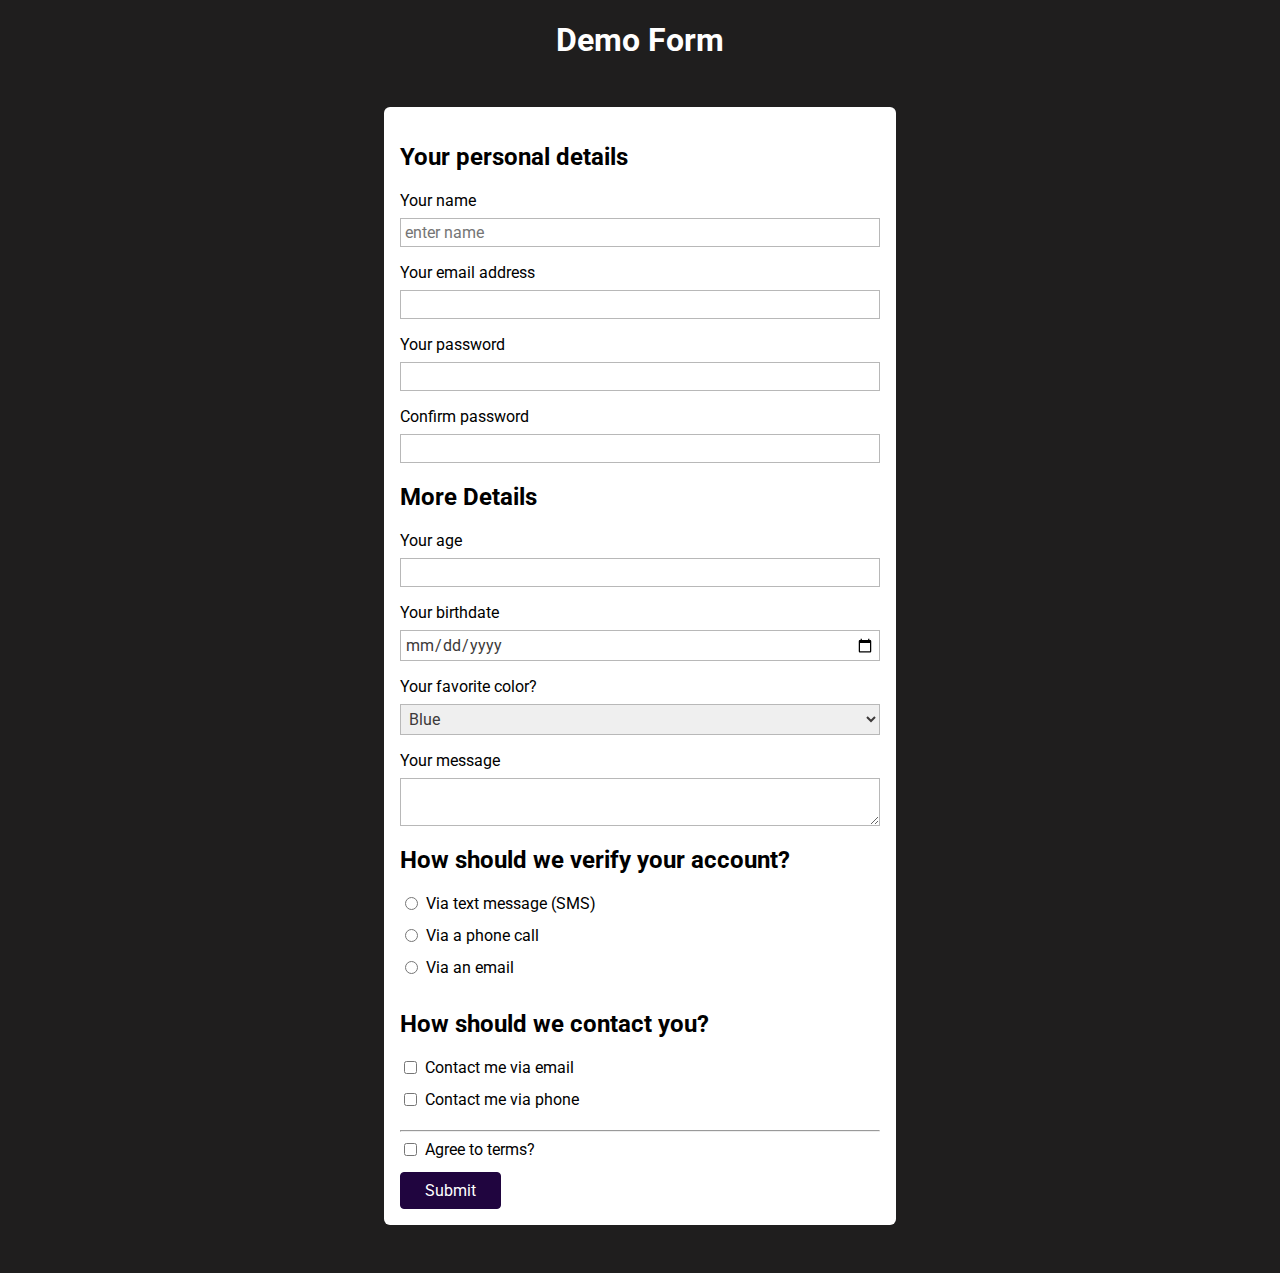
<file: basics/index.html>
<!DOCTYPE html>
<html lang="en">
  <head>
    <meta charset="UTF-8" />
    <meta name="viewport" content="width=device-width, initial-scale=1.0" />
    <title>HTML Forms</title>
    <link rel="preconnect" href="https://fonts.gstatic.com" />
    <link
      href="https://fonts.googleapis.com/css2?family=Roboto:wght@400;700&display=swap"
      rel="stylesheet"
    />
    <link rel="stylesheet" href="styles.css" />
  </head>
  <body>
    <header>
        <h1>Demo Form</h1>
    </header>
    <main>
        <form action="/" method="GET">

            <section> 
                <h2>Your personal details</h2>
                <ul>
                    <li>
                        <label for="username">Your name</label>
                        <input type="text" name="user-name" id="username" required placeholder="enter name" textarea/>
                    </li>
                    <li>
                        <label for="useremail">Your email address</label>
                        <input type="email" name="user-email" id="useremail" required/>
                    </li>
                    <li>
                        <label for="userpassword">Your password</label>
                        <input type="password" name="user-password" id="userpassword" required minlength="7"/>

                        <label for="userpassword">Confirm password</label>
                        <input type="password" name="user-password" id="userpassword" required minlength="7"/>
                    </li>
                </ul>               
            </section>  

            <section>
                <h2>More Details</h2>
                <ul>
                    <li>
                        <label for="userage">Your age</label>
                        <input type="number" step="1" name="user-age" id="userage" required min="18" max="100"/>
                    </li>
                    <li>
                        <label for="birthdate">Your birthdate</label>
                        <input type="date" id="birthdate" name="user-birthdate" min="1921-01-01" max="2003-01-01"/>
                    </li>
                    <li>
                        <label for="favorite-color">Your favorite color?</label>
                        <select name="favorite-color" id="favorite-color">
                            <option value="Blue">Blue</option>
                            <option value="Black">Black</option>
                            <option value="Red">Red</option>            
                        </select>
                    </li>
                </ul>
            </section>

            <section>
                <label for="usermessage">Your message</label>
                <textarea id="usermessage" name="user-message"></textarea>
            </section>

            <section>
                <h2>How should we verify your account?</h2>
                <ul>
                        
                    <li class="form-control-inline">
                    <input
                        type="radio"
                        name="verify"
                        id="verify-text-message"
                        value="text-message"
                        required
                    />
                    <label for="verify-text-message">Via text message (SMS)</label>
                    </li>
                    <li class="form-control-inline">
                    <input type="radio" name="verify" id="verify-phone" value="phone" required/>
                    <label for="verify-phone">Via a phone call</label>
                    </li>
                    <li class="form-control-inline">
                    <input type="radio" name="verify" id="verify-email" value="email" required/>
                    <label for="verify-email">Via an email</label>
                    </li>
                </ul>
            </section>

            <section>
                <h2>How should we contact you?</h2>
                <ul>
                    <li class="form-control-inline">
                        <input type="checkbox" id="contact-email" name="contact" value="email" />
                        <label for="contact-email">Contact me via email</label>
                    </li>

                    <li class="form-control-inline">
                        <input type="checkbox" id="contact-phone" name="contact" value="phone" />
                        <label for="contact-phone">Contact me via phone</label>
                    </li>
                </ul>
            </section>

            <hr>

            <section>
                <div class="form-control-inline">
                    <input type="checkbox" id="agree-terms" name="terms" />
                    <label for="agree-terms">Agree to terms?</label>
                </div>
            </section>

            <section>
                <button type="submit">Submit</button>
            </section>     
            
    </main>
  </body>
</html>
</file>
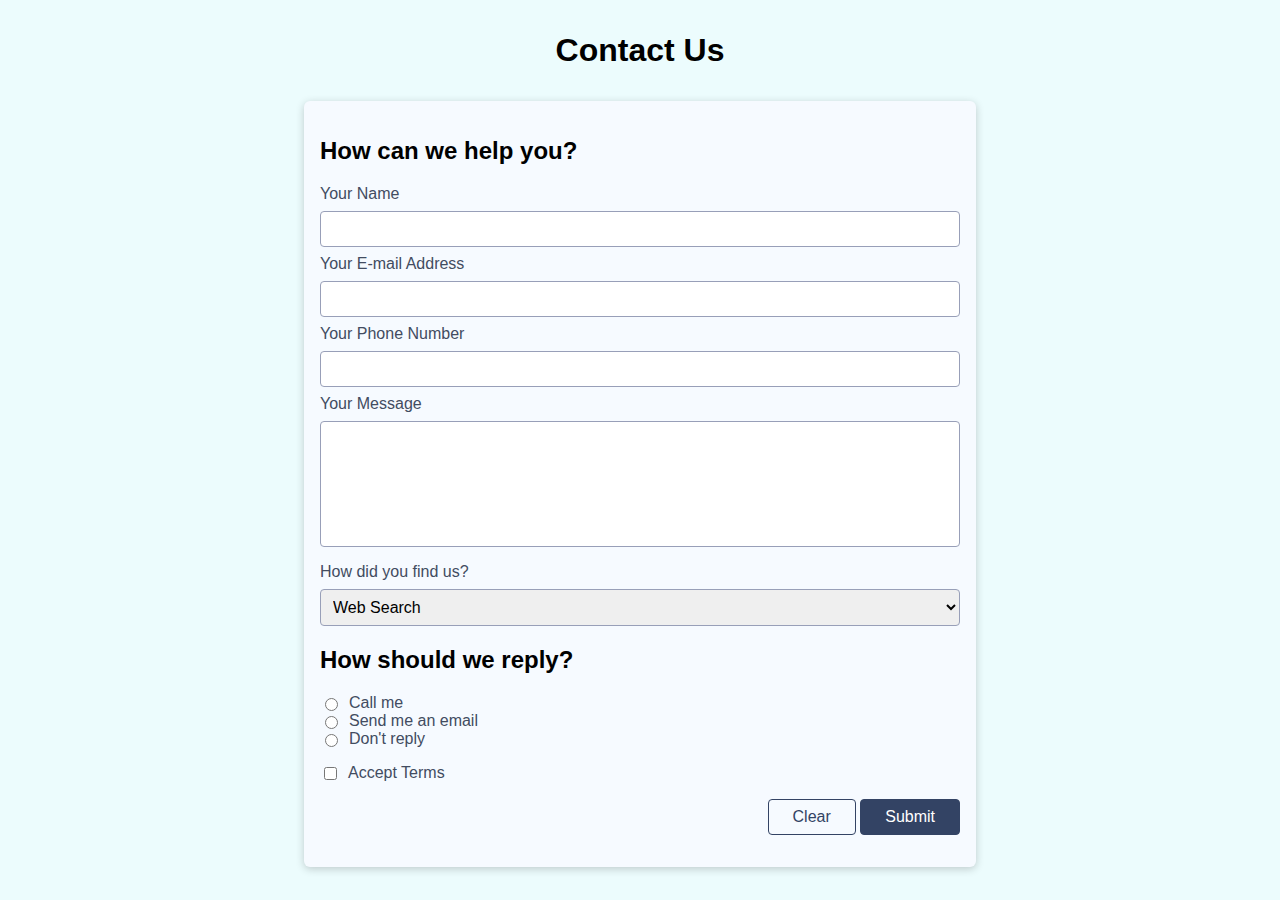
<file: challenge/practise.html>
<!DOCTYPE html>
<html lang="en">
<head>
    <meta charset="UTF-8">
    <meta name="viewport" content="width=device-width, initial-scale=1.0">
    <title>Forms Practise</title>
    <link rel="stylesheet" href="practise.css">    
</head>
<body>
    <header>
        <h1>Contact Us</h1>
    </header>
    <main>
        <form action="/challenge" method="GET">
            <section>
                <h2>How can we help you?</h2>            
                <ul>
                    <li>
                        <label for="your-name">Your Name</label>
                        <input type="text" id="your-name" name="your-name" required/>
                    </li>
                    <li>
                        <label for="your-email">Your E-mail Address</label>
                        <input type="email" id="your-email" name="your-email" required/>
                    </li>
                    <li>
                        <label for="your-number">Your Phone Number</label>
                        <input type="tel" id="your-number" name="your-number" required minlength="5"/>
                    </li>
                    <li>
                        <label for="user-message">Your Message</label>
                        <textarea name="message" id="user-message" minlength="10"
                        maxlength="200"
                        rows="6"></textarea>
                    </li>
                </ul>
            </section>

            <section>
                    <label for="found-us">How did you find us?</label>
                    <select name="found-us" id="found-us">
                        <option value="web-search">Web Search</option>
                        <option value="mouth-of-word">Mouth of word</option>
                        <option value="other">Other</option>
                    </select>
            </section>           

            <section>
                <h2>How should we reply?</h2>
                <ul>
                    <li class="inline-control">
                      <input
                        type="radio"
                        name="reply"
                        id="reply-phone"
                        value="phone"
                        required
                      />
                      <label for="reply-phone">Call me</label>
                    </li>
                    <li class="inline-control">
                      <input
                        type="radio"
                        name="reply"
                        id="reply-email"
                        value="email"
                        required
                      />
                      <label for="reply-email">Send me an email</label>
                    </li>
                    <li class="inline-control">
                      <input
                        type="radio"
                        name="reply"
                        id="reply-none"
                        value="none"
                        required
                      />
                      <label for="reply-none">Don't reply</label>
                    </li>
                  </ul>
            </section>
                

            <section class="inline-control">
                <input type="checkbox" name="agree-terms" id="agree-terms" required/>
                <label for="agree-terms">Accept Terms</label>
            </section>
            
            <section id="form-actions">
                <button type="reset" class="btn-empty">Clear</button>
                <button type="submit" class="btn-filled">Submit</button>
            </section>
        </form>
    </main>
</body>
</html>
</file>
<file: basics/styles.css>
body {
    background-color: rgb(31, 30, 30);
    font-family: 'Roboto', sans-serif;
}
h1{
    text-align: center;
    color: white;
}
ul{
    list-style: none;
    margin: 0;
    padding: 0;
}
  
form {
    width: 30rem;
    margin: 3rem auto;
    background-color: rgb(255, 255, 255);
    padding: 1rem;
    border-radius: 6px;
}
  
label {
    margin-bottom: 0.5rem;
    display: block;
}
textarea{
    resize: vertical;
}
input,
  textarea,
    select {
    width: 100%;
    display: block;
    margin-bottom: 1rem;
    box-sizing: border-box;
    font: inherit;
    border: 1px solid rgb(184, 184, 184);
    padding: 0.25rem;
    color: rgb(61, 58, 58);
}
  
input:focus,
  textarea:focus {
    background-color: rgb(219, 190, 253);
    color: rgb(32, 5, 63);
    border-color: rgb(32, 5, 63);
}
  
button {
    display: block;
    font: inherit;
    background-color: rgb(32, 5, 63);
    color: white;
    border: 1px solid rgb(32, 5, 63);
    padding: 0.5rem 1.5rem;
    border-radius: 4px;
    cursor: pointer;
}
  
button:hover {
    background-color: rgb(52, 14, 95);
    border-color: rgb(52, 14, 95);
}
  
.form-control-inline {
    display: flex;
}
  
.form-control-inline input {
    width: auto;
    margin-right: 0.5rem;
}
</file>
<file: challenge/practise.css>
body {
    font-family: sans-serif;
    background-color: rgb(236, 252, 253);
}
  
h1 {
    text-align: center;
    margin: 2rem;
}
  
form {
    width: 40rem;
    margin: auto;
    background-color: rgb(246, 250, 255);
    padding: 1rem;
    box-shadow: 0 2px 8px rgba(0, 0, 0, 0.2);
    border-radius: 6px;
}
  
section {
    margin-bottom: 1rem;
}
  
ul {
    list-style: none;
    margin: 0;
    padding: 0;
}
  
label {
    color: rgb(66, 76, 97);
    display: block;
    margin: 0.5rem 0;
}
  
input,
  textarea,
  select {
    font: inherit;
    padding: 0.5rem;
    border: 1px solid rgb(152, 159, 184);
    width: 100%;
    display: block;
    border-radius: 4px;
    box-sizing: border-box;
}
  
textarea {
    resize: none;
}
  
input:focus,
  textarea:focus {
    background-color: rgb(217, 227, 247);
}
  
button {
    font: inherit;
    border: 1px solid rgb(51, 67, 100);
    padding: 0.5rem 1.5rem;
    border-radius: 4px;
    cursor: pointer;
}
  
#form-actions {
    text-align: right;
}
  
.btn-filled {
    background-color: rgb(51, 67, 100);
    color: white;
}
  
.btn-empty {
    background-color: transparent;
    color: rgb(51, 67, 100);
}
  
.btn-filled:hover {
    background-color: rgb(69, 89, 129);
    border-color: rgb(69, 89, 129);
}
  
.btn-empty:hover {
    background-color: rgb(208, 215, 230);
}
  
.inline-control {
    display: flex;
}
  
.inline-control label {
    margin: 0;
    margin-left: 0.5rem;
}
  
.inline-control input {
    width: auto;
}
</file>
